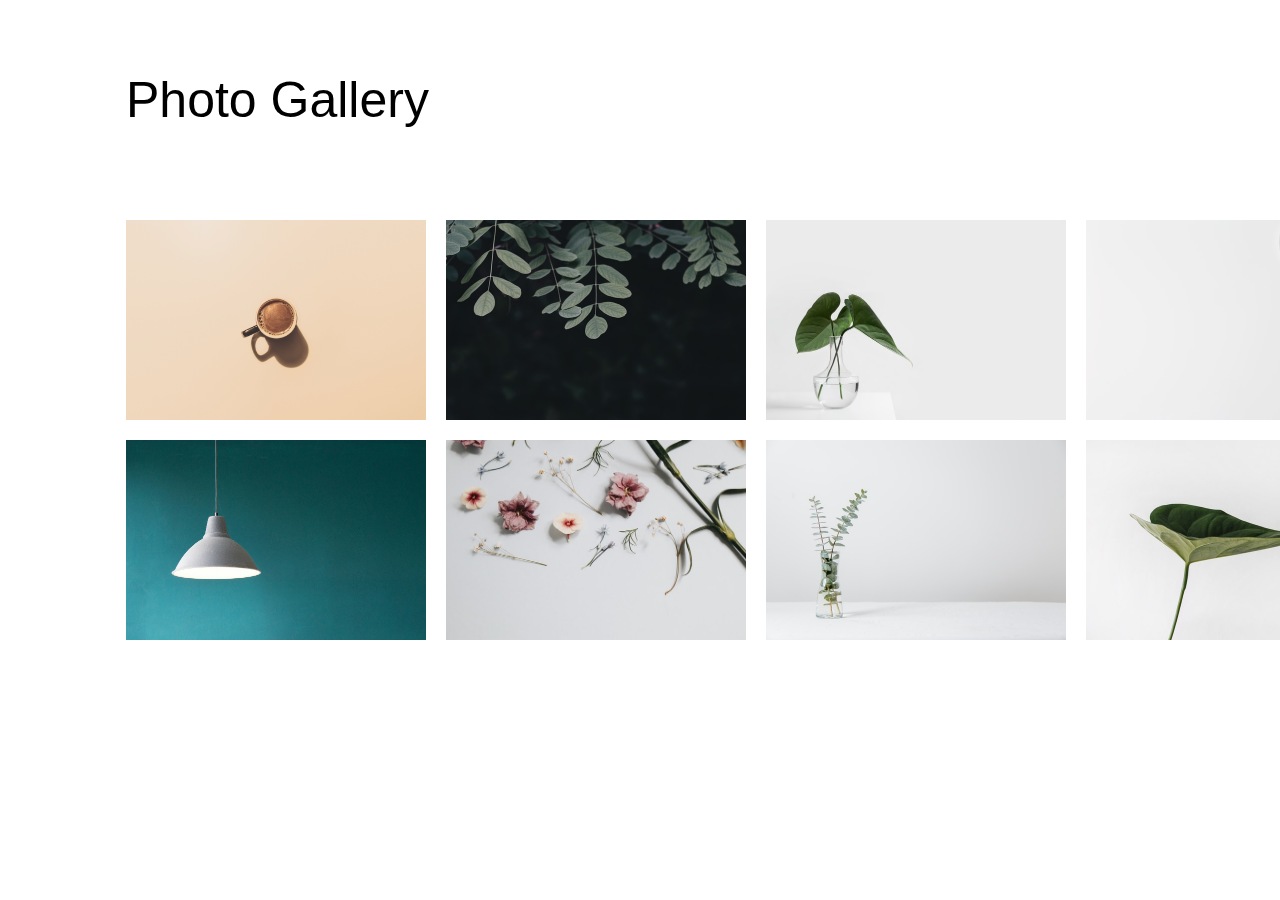
<file: index.html>
<!DOCTYPE html>
<html lang="en">
<head>
    <meta charset="UTF-8">
    <meta name="viewport" content="width=device-width, initial-scale=1.0">
    <title>Grid Layout</title>
    <link rel="stylesheet" href="./style.css">
</head>
<body>

    <main>
        <h1>Photo Gallery</h1>
        <img src="./assets/image/cofeecup.jpg" alt="Cofee Cup" class="card">
        <img src="./assets/image/droopedleafs.jpg" alt="Leafs" class="card">
        <img src="./assets/image/leafs.jpg" alt="Monstera leaf" class="card">
        <img src="./assets/image/workplace.jpg" alt="Workplace" class="card">
        <img src="./assets/image/lamp.jpg" alt="lamp" class="card">
        <img src="./assets/image/falenflowers.jpg" alt="composition" class="card">
        <img src="./assets/image/eucalyptus.jpg" alt="eucalyptus " class="card">
        <img src="./assets/image/Anthurium.jpg" alt="Anthurium" class="card">
    </main>
</body>
</html>
</file>
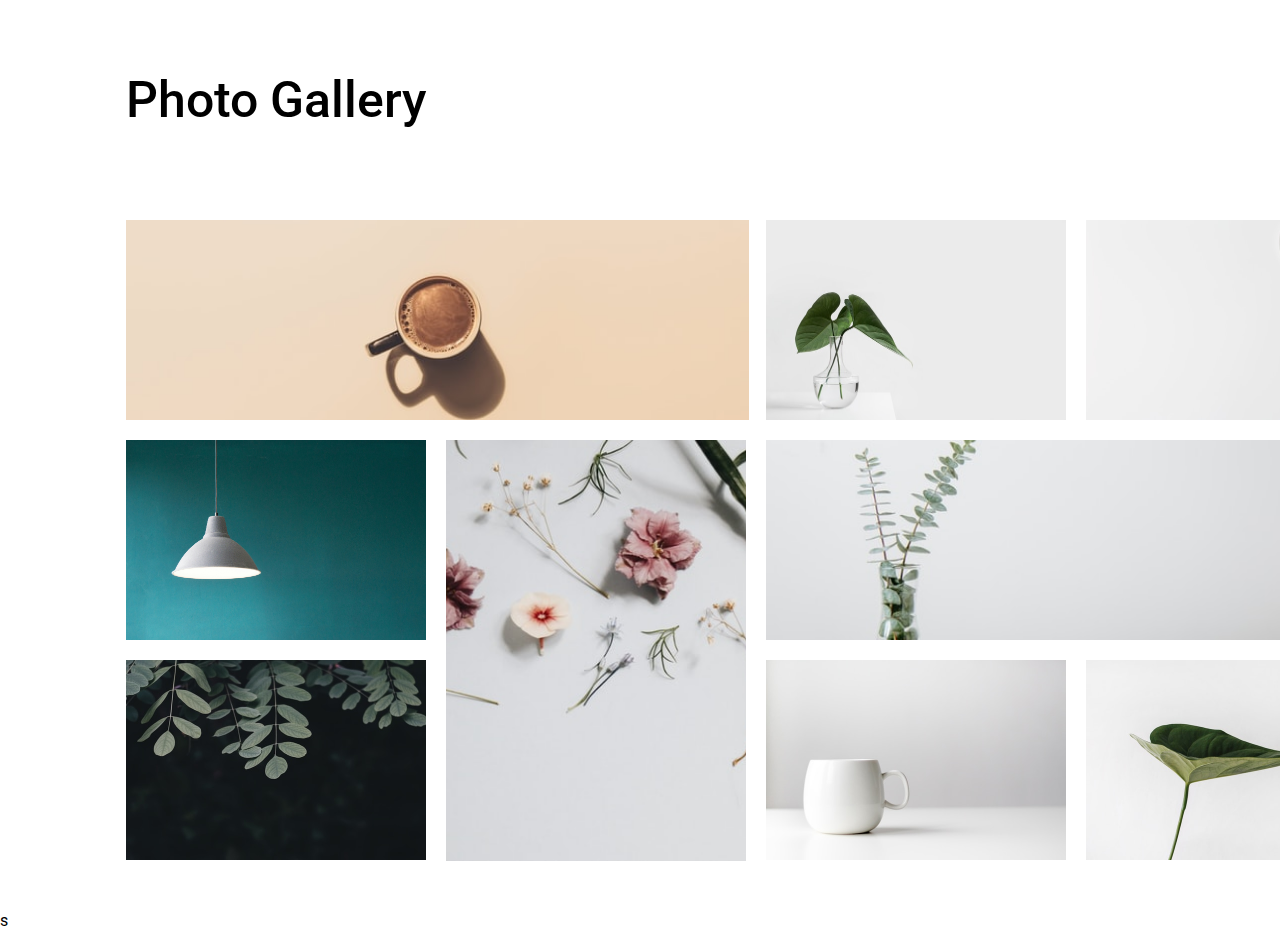
<file: MacBookPro-3/index.html>
<!DOCTYPE html>
<html lang="en">
<head>
    <meta charset="UTF-8">
    <meta name="viewport" content="width=device-width, initial-scale=1.0">
    <title>MacPro3 Gallery</title>
    <link rel="stylesheet" href="./style.css">
</head>
<body>

    <main>
        <h1>Photo Gallery</h1>
        <img id="vj" src="./assets/image/coffeecup.jpg" alt="Cofee Cup" class="card">
        <img src="./assets/image/droopedleafs.jpg" alt="Leafs" class="card">
        <img src="./assets/image/leafs.jpg" alt="Monstera leaf" class="card">
        <img src="./assets/image/workplace.jpg" alt="Workplace" class="card">
        <img src="./assets/image/lamp.jpg" alt="lamp" class="card">
        <img src="./assets/image/falenflowers.jpg" alt="composition" class="card">
        <img src="./assets/image/eucalyptus.jpg" alt="eucalyptus " class="card">
        <img src="./assets/image/Cup.jpg" alt="Cup" class="card">
        <img src="./assets/image/Anthurium.jpg" alt="Anthurium" class="card">
    </main>
</body>
</html>s
</file>
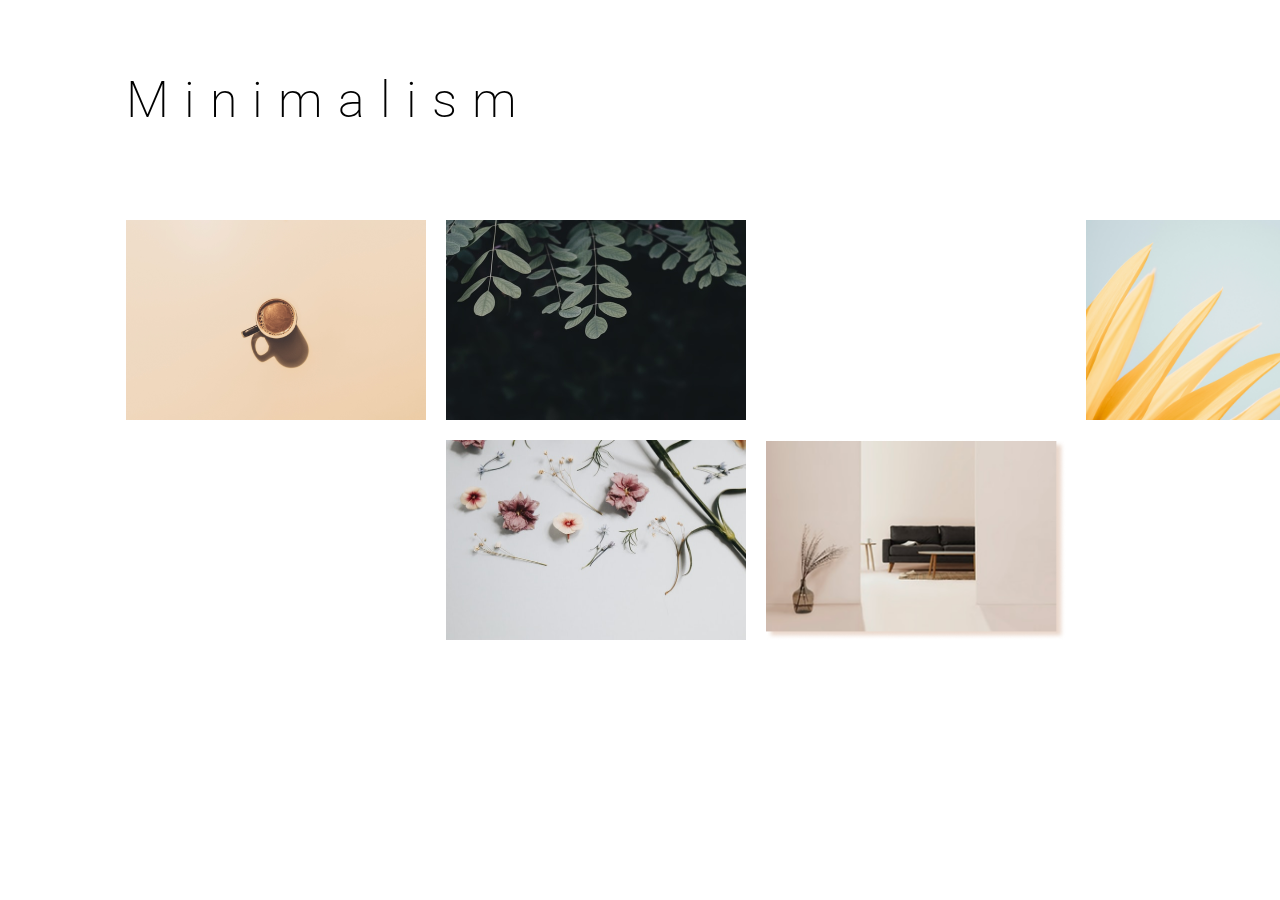
<file: MacBookPro-5/index.html>
<!DOCTYPE html>
<html lang="en">
<head>
    <meta charset="UTF-8">
    <meta name="viewport" content="width=device-width, initial-scale=1.0">
    <title>Grid Layout</title>
    <link rel="stylesheet" href="./style.css">
</head>
<body>

    <main>
        <h1>Minimalism</h1>
        <img src="./assets/image/cofeecup.jpg" alt="Cofee Cup" class="card">
        <img src="./assets/image/droopedleafs.jpg" alt="Leafs" class="card">
        <img src="./assets/image/leafs.jpg" alt="Monstera leaf" class="card">
        <img src="./assets/image/workplace.jpg" alt="Workplace" class="card">
        <img src="./assets/image/lamp.jpg" alt="lamp" class="card">
        <img src="./assets/image/falenflowers.jpg" alt="composition" class="card">
        <img src="./assets/image/eucalyptus.jpg" alt="eucalyptus " class="card">
        <img src="./assets/image/Anthurium.jpg" alt="Anthurium" class="card">
        <img src="./assets/image/flower.jpg" alt="Flower" class="card">
        <img src="./assets/image/roomdesign.png" alt="RoomDesign" class="card">
    </main>
</body>
</html>
</file>
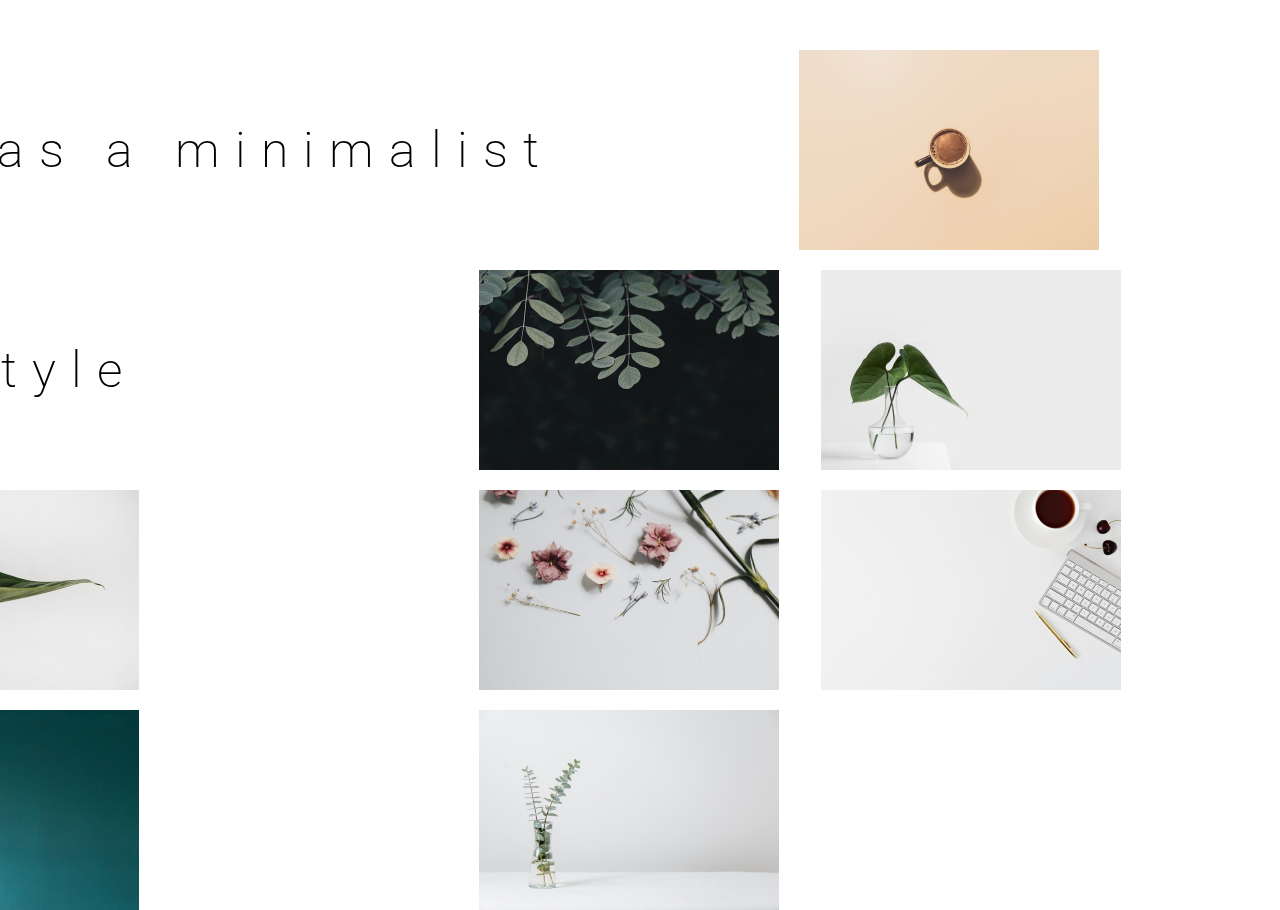
<file: MacBookPro-6/index.html>
<!DOCTYPE html>
<html lang="en">
<head>
    <meta charset="UTF-8">
    <meta name="viewport" content="width=device-width, initial-scale=1.0">
    <title>Grid Layout</title>
    <link rel="stylesheet" href="./style.css">
</head>
<body>

    <main>
        <!-- 1 element -->
        <h1>live as a minimalist</h1>
         <!-- 2 element -->
        <h2> lifestyle</h2>
        <!-- 3 element -->
        <img src="./assets/image/cofeecup.jpg" alt="Cofee Cup" class="card vertical-line">
        <!-- 4 element --> 
        <img src="./assets/image/droopedleafs.jpg" alt="Leafs" class="card">
        <!-- 5 element -->
        <img src="./assets/image/leafs.jpg" alt="Monstera leaf" class="card">
        <!-- 6 element -->
        <img src="./assets/image/workplace.jpg" alt="Workplace" class="card">
        <!-- 7 element -->
        <img src="./assets/image/lamp.jpg" alt="lamp" class="card">
        <!-- 8 element -->
        <img src="./assets/image/falenflowers.jpg" alt="composition" class="card">
        <!-- 9 element -->
        <img src="./assets/image/eucalyptus.jpg" alt="eucalyptus " class="card">
        <!-- 10 element -->
        <img src="./assets/image/Anthurium.jpg" alt="Anthurium" class="card">
        <!-- 11 element -->
        <img src="./assets/image/flower.jpg" alt="Flower" class="card">
        <!-- 12 element -->
        <img src="./assets/image/roomdesign.png" alt="RoomDesign" class="card">
        <div class="card"></div>
        <div class="card"></div>
        <div class="card"></div>
        <div class="card"></div>
        <div class="card"></div>
        <div class="card"></div>
        <div class="card"></div>
    </main>
</body>
</html>
</file>
<file: style.css>
*{
    margin: 0;
    padding: 0;
    font-family: Roboto, sans-serif;
}
body{
    display: flex;
    flex-direction: column;
    gap: 50px;
    
}


main{
    
    display: grid;
    grid-template-columns: repeat(4, 300px);
    grid-template-rows: repeat(3, 200px);
    gap: 20px;
    justify-content: center;
    width: 1512px;
    .card{
        width: 300px;
        height: 200px;
    }

    h1{
        font-size: 50px;
        font: medium;
        font-weight: 500;
        height: 59px;
        grid-area: 1 / 1 / 2 /5;
        align-self: center;
        
    }
}
</file>
<file: MacBookPro-3/style.css>
@import url('https://fonts.googleapis.com/css2?family=Anton&family=Big+Shoulders:opsz,wght@10..72,100..900&family=Kumbh+Sans:wght,YOPQ@100..900,300&family=Manrope:wght@200..800&family=Noto+Serif+Georgian:wght@100..900&family=Nunito:ital,wght@0,200..1000;1,200..1000&family=Quicksand:wght@300..700&family=Roboto:ital,wght@0,100..900;1,100..900&family=Space+Mono:ital,wght@0,400;0,700;1,400;1,700&display=swap');
* {
    margin: 0;
    padding: 0;
    font-family: Roboto, sans-serif;
}

body {
    display: flex;
    flex-direction: column;
    gap: 50px;

}


main {

    display: grid;
    grid-template-columns: repeat(4, 300px);
    grid-template-rows: repeat(3, 200px);
    gap: 20px;
    justify-content: center;
    width: 1512px;


    h1 {
        font-size: 50px;
        font: medium;
        font-weight: 500;
        height: 59px;
        grid-area: 1 / 1 / 2 /5;
        align-self: center;

    }
    /* cards default sizes; */
    .card {
        width: 300px;
        height: 200px;
    }

    /* arrange child element order */
    img:nth-child(2) {
        grid-column: 1 / 3;
        grid-row: 2 / 3;
        width: 623px;
        object-fit: cover;
        order: 2;
    }

    img:nth-child(3) {
        order: 7;
    }

    img:nth-child(4) {
        order: 2;
    }

    img:nth-child(5) {
        order: 3;
    }

    img:nth-child(6) {

        order: 4;
    }

    img:nth-child(7) {
        grid-column: 2 / 3;
        grid-row: 3 / 5;
        height: 421px;
        object-fit: cover; 
        order: 5;
    }

    img:nth-child(8) {
        grid-column: 3 / 5;
        grid-row: 3 / 4;
        width: 623px;
        order: 6;
        object-fit: cover;
    }

    img:nth-child(9) {

        order: 8;
    }

    img:nth-child(10) {
        order: 9;
    }
}
</file>
<file: MacBookPro-5/style.css>
@import url('https://fonts.googleapis.com/css2?family=Anton&family=Big+Shoulders:opsz,wght@10..72,100..900&family=Kumbh+Sans:wght,YOPQ@100..900,300&family=Manrope:wght@200..800&family=Noto+Serif+Georgian:wght@100..900&family=Nunito:ital,wght@0,200..1000;1,200..1000&family=Quicksand:wght@300..700&family=Roboto:ital,wght@0,100..900;1,100..900&family=Space+Mono:ital,wght@0,400;0,700;1,400;1,700&display=swap');
*{
    margin: 0;
    padding: 0;
    font-family: Roboto;
}
body{
    display: flex;
    flex-direction: column;
    gap: 50px;
    
}


main{
    
    display: grid;
    grid-template-columns: repeat(4, 300px);
    grid-template-rows: repeat(3, 200px);
    gap: 20px;
    justify-content: center;
    width: 1512px;
    .card{
        width: 300px;
        height: 200px;
    }

    h1{
        font-size: 50px;
        font-weight: 200;
        height: 59px;
        grid-area: 1 / 1 / 2 /5;
        align-self: center;
        letter-spacing: 15px;
        font-style: normal;
        
        
    }
    /* Show coffee Cup photo*/
    img:nth-child(2) {
        order: 2;
    }
    /* Show Leafs photo*/
    img:nth-child(3) {
        order: 3;
    }
    /* Show Hide Monstera leaf photo */
    img:nth-child(4) {
        visibility: hidden;
        order: 4;
    }
    /* Show disapiar Workplace photo */
    img:nth-child(5) {
        display: none;
    }
    /* Show Hide lamp photo */
    img:nth-child(6) {
        order: 6;
        visibility: hidden;
    }
    /* Show composition photo */
    img:nth-child(7) {
        order: 7;
    }
    /* disapiar eucalyptus photo */
     img:nth-child(8) {
        display: none;
    }
    /* disapiar Anthurium photo */
    img:nth-child(9) {
        display: none;
    }
    /* Show Flower photo */
    img:nth-child(10) {
        order: 5;
    }
    /* RoomDesign photo */
    img:nth-child(11) {
        order: 8;
    }
}
</file>
<file: MacBookPro-6/style.css>
@import url('https://fonts.googleapis.com/css2?family=Anton&family=Big+Shoulders:opsz,wght@10..72,100..900&family=Kumbh+Sans:wght,YOPQ@100..900,300&family=Manrope:wght@200..800&family=Noto+Serif+Georgian:wght@100..900&family=Nunito:ital,wght@0,200..1000;1,200..1000&family=Quicksand:wght@300..700&family=Roboto:ital,wght@0,100..900;1,100..900&family=Space+Mono:ital,wght@0,400;0,700;1,400;1,700&display=swap');

* {
    margin: 0;
    padding: 0;
    font-family: Roboto;
}

body {
    display: flex;
    flex-direction: column;
    gap: 50px;
    margin-top: 50px;

}


main {

    display: grid;
    grid-template-columns: repeat(3, 300px) 2px repeat(2, 300px);
    grid-template-rows: repeat(4, 200px);
    gap: 20px;
    justify-content: center;


    .card {
        width: 300px;
        height: 200px;
        order: 20;

    }

    .line {
        background-color: black;
        width: 2px;
        grid-row: span 4;
        order: 2;
        height: 100%;
    }

    h1 {
        font-size: 50px;
        font-weight: 200;
        height: 59px;
        letter-spacing: 15px;
        font-style: normal;
        height: 100%;
        display: flex;
        align-items: center;
    }

    h2 {
        font-size: 50px;
        font-weight: 200;
        height: 59px;
        /* grid-area: 2 / 1 / 3 /3; */
        align-self: center;
        letter-spacing: 15px;
        font-style: normal;
    }


    :nth-child(1) {
        grid-column: span 3;
        order: 1;
    }

    :nth-child(2) {
        grid-column: span 2;
        order: 5;
    }

    :nth-child(3) {
        order: 3;
    }

    :nth-child(13) {
        order: 4;
    }

    :nth-child(4) {
        order: 6;
    }

    :nth-child(14) {
        order: 7;
    }

    :nth-child(5) {
        order: 8;
    }

    :nth-child(15) {
        order: 9;
    }

    :nth-child(10) {
        order: 10;
    }

    :nth-child(16) {
        order: 11;
    }

    :nth-child(8) {
        order: 12;
    }

    :nth-child(17) {
        order: 13;
    }

    :nth-child(6) {
        order: 14;
    }

    :nth-child(18) {
        order: 15;
    }

    :nth-child(7) {
        order: 16;
    }

    :nth-child(19) {
        order: 17;
    }

    :nth-child(9) {
        order: 18;
    }

    :nth-child(11) {
        display: none;
    }

    :nth-child(12) {
        display: none;
    }

}
</file>
